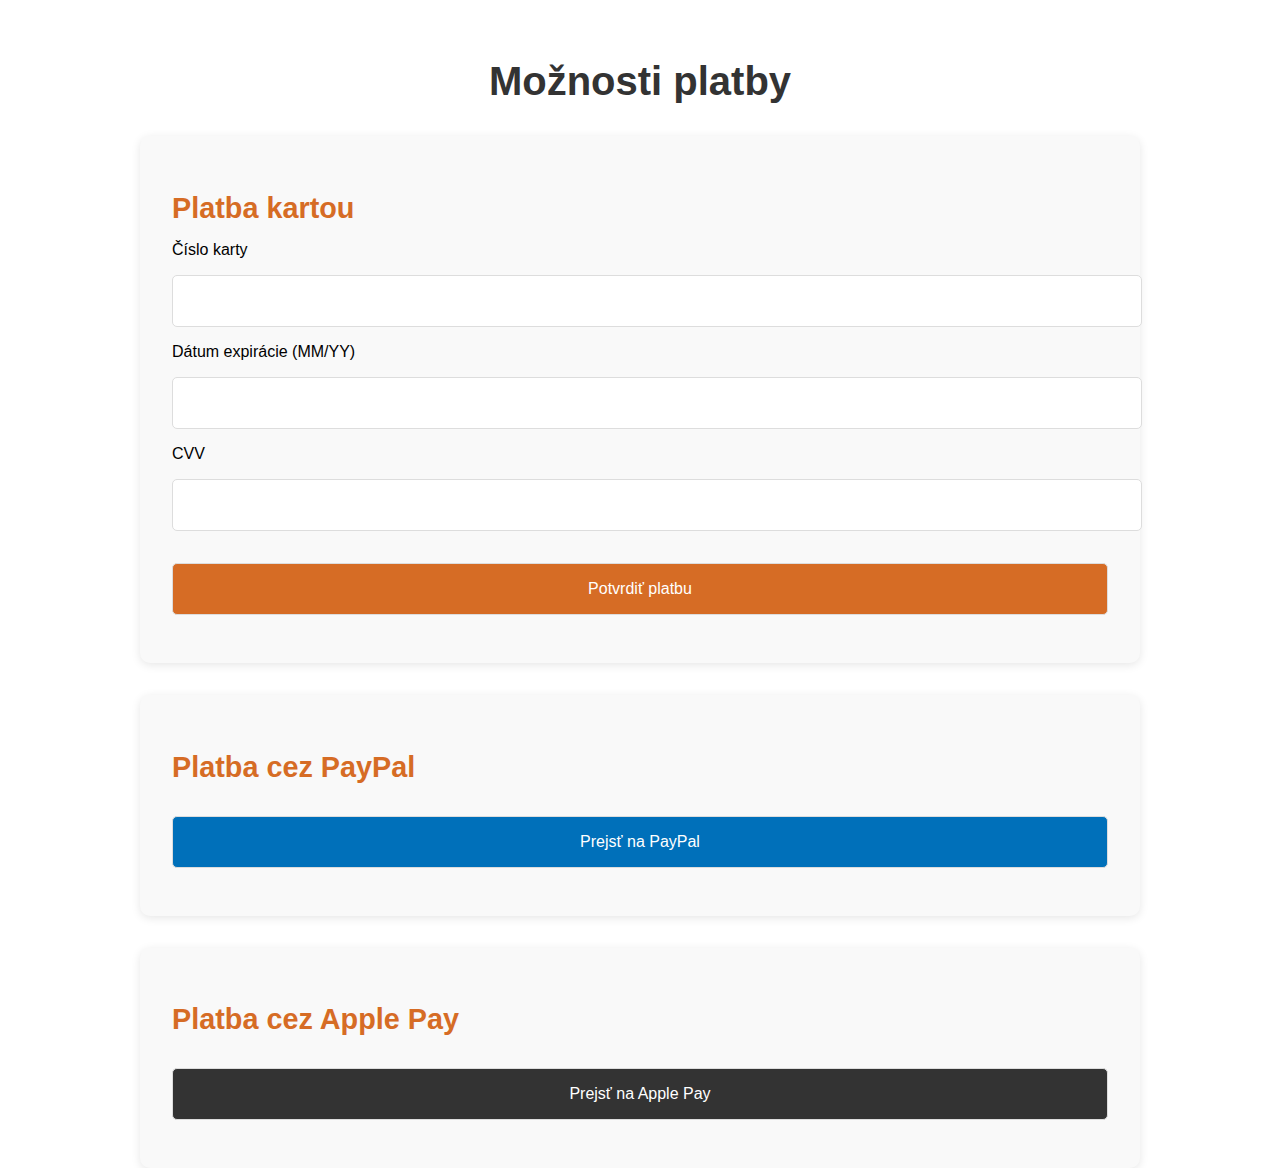
<file: payment.html>
<!DOCTYPE html>
<html lang="en">
<head>
    <meta charset="UTF-8">
    <meta http-equiv="X-UA-Compatible" content="IE=edge">
    <meta name="viewport" content="width=device-width, initial-scale=1.0">
    <title>Platba</title>

    <link rel="stylesheet" href="https://cdnjs.cloudflare.com/ajax/libs/font-awesome/5.15.3/css/all.min.css">
    <link rel="stylesheet" href="payment_styles.css">
</head>
<body>
    <!-- Starý obsah košíka je teraz skrytý a bude nahradený touto stránkou -->
    <div class="paymentContainer">
        <div class="paymentHeader">
            <h1>Možnosti platby</h1>
        </div>

        <div class="paymentMethods">
            <div class="paymentMethod">
                <h2>Platba kartou</h2>
                <form id="paymentForm">
                    <div>
                        <label for="cardNumber">Číslo karty</label>
                        <input type="text" id="cardNumber" required>
                    </div>
                    <div>
                        <label for="expiryDate">Dátum expirácie (MM/YY)</label>
                        <input type="text" id="expiryDate" required>
                    </div>
                    <div>
                        <label for="cvv">CVV</label>
                        <input type="text" id="cvv" required>
                    </div>
                    <button type="submit">Potvrdiť platbu</button>
                </form>
            </div>

            <div class="paymentMethod">
                <h2>Platba cez PayPal</h2>
                <button class="paypalBtn">Prejsť na PayPal</button>
            </div>

            <div class="paymentMethod">
                <h2>Platba cez Apple Pay</h2>
                <button class="applePayBtn">Prejsť na Apple Pay</button>
            </div>
        </div>
    </div>

    <script src="payment.js"></script>
</body>
</html>
</file>
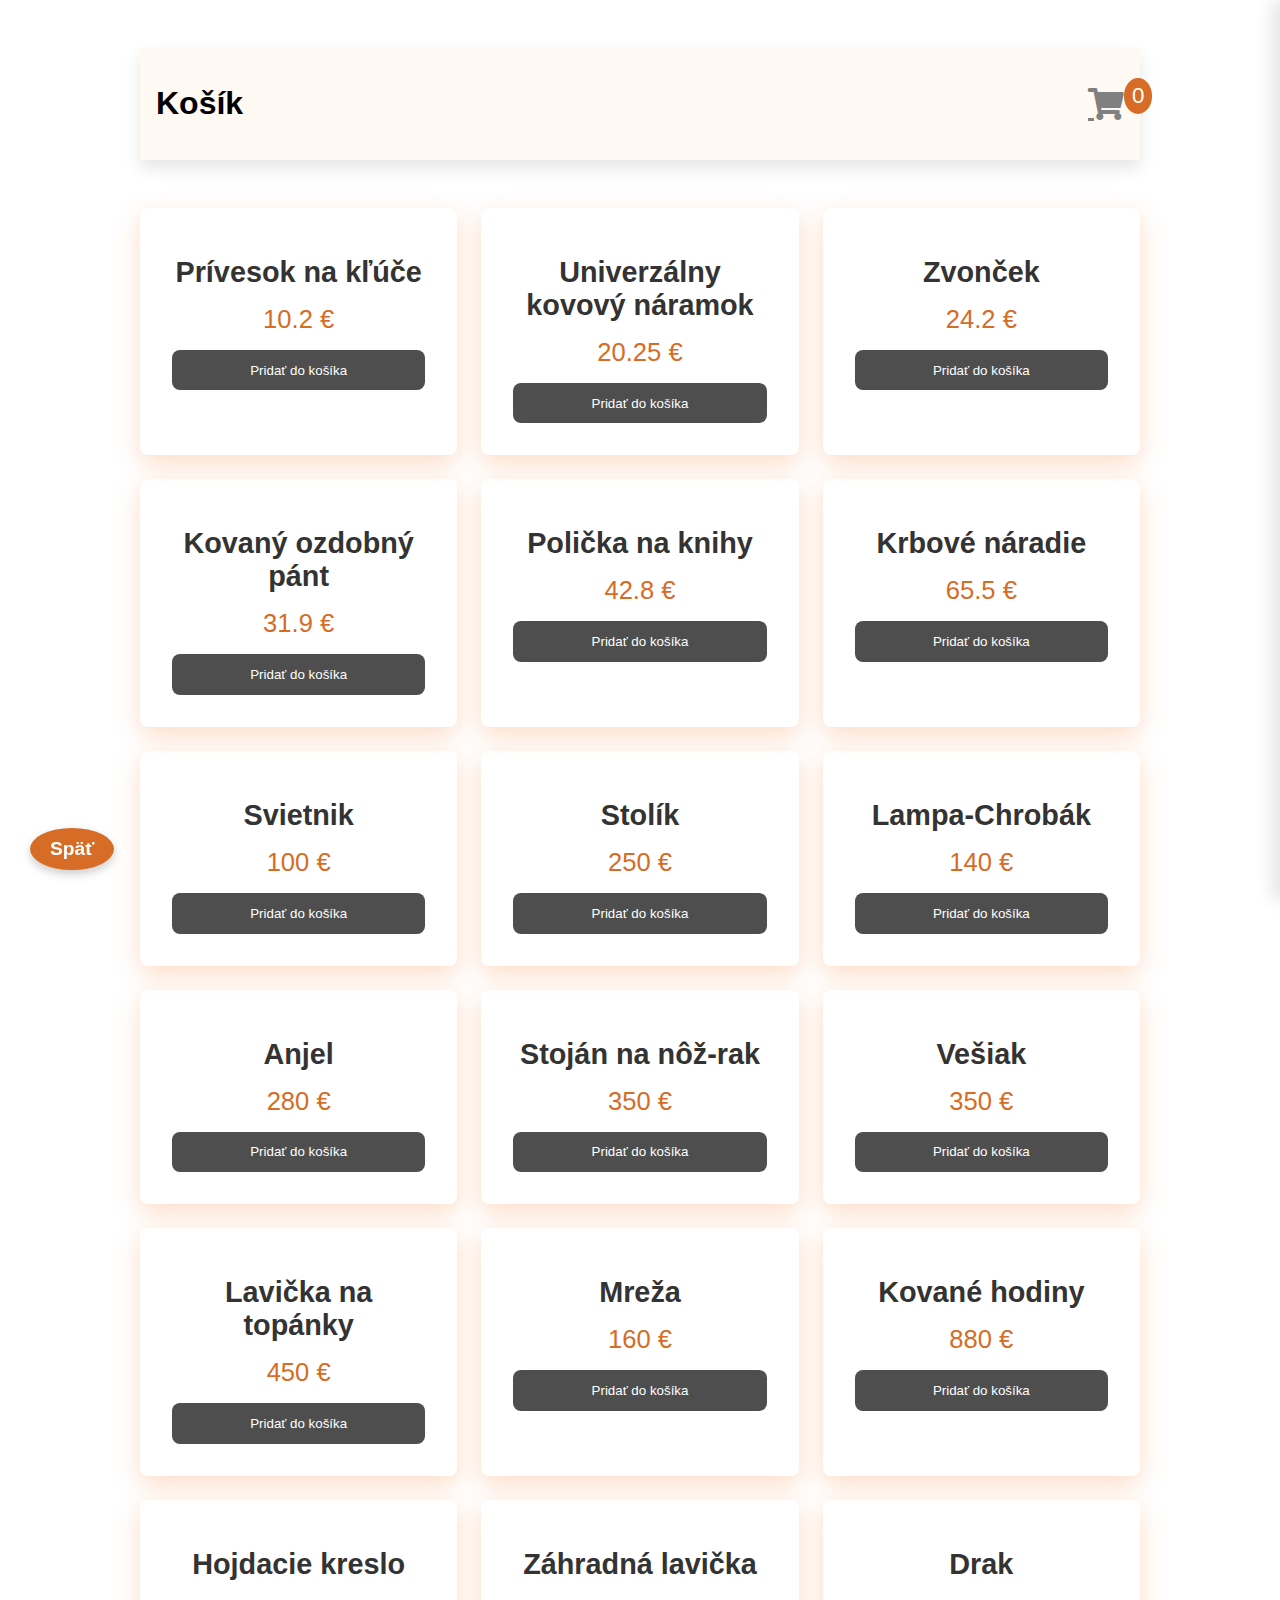
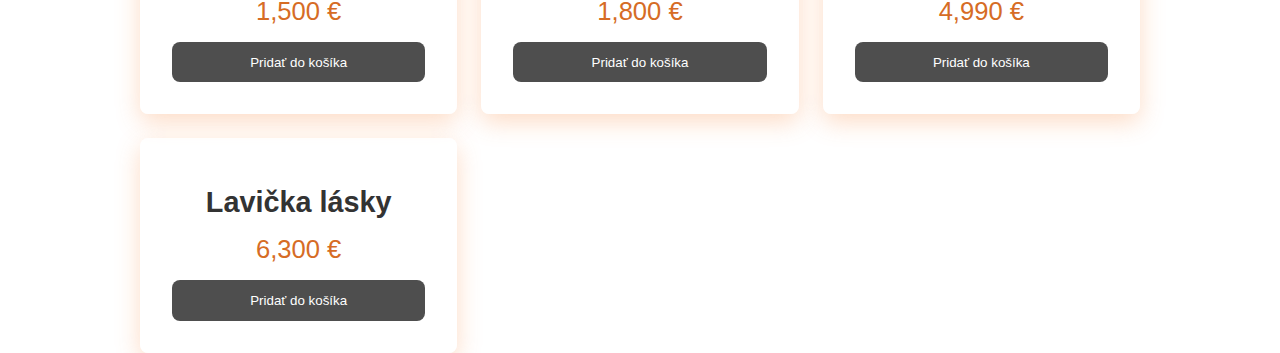
<file: pod1košik.html>
<!DOCTYPE html>
<html lang="en">
<head>
    <meta charset="UTF-8">
    <meta http-equiv="X-UA-Compatible" content="IE=edge">
    <meta name="viewport" content="width=device-width, initial-scale=1.0">
    <title>Document</title>

    <link rel="stylesheet" href="https://cdnjs.cloudflare.com/ajax/libs/font-awesome/5.15.3/css/all.min.css">
    <link rel="stylesheet" href="shopping_styles.css">
</head>
<body>
    <div class="container">
        <header>
            <h1>Košík</h1>
            <div class="shopping">
                <a href="#" class="fas fa-shopping-cart"></a>
                <span class="quantity">0</span>
            </div>
        </header>
        <div class="list"></div>
    </div>

    <div class="card">
        <h1>Zhrnutie</h1>
        <ul class="listCard"></ul>
        <div class="checkOut">
            <div class="total">0 €</div>
            <div class="closeShopping" onclick="closeCart()">Zatvoriť</div>
            <div class="payButton" onclick="goToPaymentPage()">Zaplať</div>
        </div>
    </div>

    <div id="products" class="product-container">
        <!-- Dynamicky generované produkty sa tu zobrazia -->
    </div>

    <!-- Bublina s nápisom Späť -->
    <div class="backBubble" onclick="goBack()">
        <span>Späť</span>
    </div>

    <script>
        // Funkcia pre presmerovanie na stránku payment.html
        function goToPaymentPage() {
            window.location.href = "payment.html";
        }

        // Funkcia na návrat na predchádzajúcu stránku v histórii prehliadača
        function goBack() {
            window.history.back();
        }

        // Funkcia na zatvorenie košíka
        function closeCart() {
            document.querySelector('.card').style.display = 'none';
        }
        
    </script>


    <script src="shopping.js"></script>
</body>
</html>
</file>
<file: payment_styles.css>
:root {
    --pink: #d66c25;
    --gray: #808080;
    --orange: #ff6600;
}

body {
    background-color: white;
    font-family: Verdana, Geneva, Tahoma, sans-serif;
    margin: 0;
    padding: 0;
}

.paymentContainer {
    width: 90%;
    max-width: 1000px;
    margin: auto;
    padding-top: 2rem;
}

.paymentHeader {
    text-align: center;
    margin-bottom: 2rem;
}

.paymentHeader h1 {
    font-size: 2.5rem;
    color: #333;
}

.paymentMethods {
    display: grid;
    grid-template-columns: 1fr;
    gap: 2rem;
}

.paymentMethod {
    background-color: #f9f9f9;
    padding: 2rem;
    border-radius: 10px;
    box-shadow: 0 2px 10px rgba(0, 0, 0, 0.1);
}

.paymentMethod h2 {
    font-size: 1.8rem;
    color: var(--pink);
    margin-bottom: 1rem;
}

.paymentMethod input,
.paymentMethod button {
    width: 100%;
    padding: 1rem;
    font-size: 1rem;
    margin: 1rem 0;
    border: 1px solid #ddd;
    border-radius: 5px;
}

.paymentMethod button {
    background-color: var(--pink);
    color: white;
    cursor: pointer;
}

.paymentMethod button:hover {
    background-color: #d15417;
}

.paymentMethod .paypalBtn {
    background-color: #0070ba;
}

.paymentMethod .paypalBtn:hover {
    background-color: #005f8e;
}

.paymentMethod .applePayBtn {
    background-color: #333;
}

.paymentMethod .applePayBtn:hover {
    background-color: #555;
}
</file>
<file: shopping_styles.css>
:root {
    --pink: #d66c25;
    --gray: #808080;
    --orange: #ff6600;
}

body {
    background-color: white;
    font-family: Verdana, Geneva, Tahoma, sans-serif;
    margin: 0;
    padding: 0;
}

.container {
    width: 90%;
    max-width: 1000px;
    margin: auto;
    transition: transform 0.5s ease;
}

header {
    display: flex;
    justify-content: space-between;
    align-items: center;
    margin-top: 3rem;
    padding: 1rem;
    background: rgba(252, 194, 146, 0.1);
    box-shadow: 0 0.5rem 1rem rgba(0, 0, 0, 0.1);
}

header .shopping {
    position: relative;
    text-align: right;
}

header .shopping a {
    font-size: 2rem;
    color: var(--gray);
    cursor: pointer;
    transition: color 0.3s ease;
}

header .shopping a:hover {
    color: var(--orange);
}

header .shopping span {
    background: var(--pink);
    border-radius: 50%;
    display: flex;
    justify-content: center;
    align-items: center;
    color: #fff;
    position: absolute;
    top: -10px;
    left: 100%;
    padding: 0.3rem 0.5rem;
    font-size: 1.4rem;
}

.list {
    display: grid;
    grid-template-columns: repeat(auto-fit, minmax(250px, 1fr));
    gap: 1.5rem;
    margin-top: 3rem;
}

.list .item {
    text-align: center;
    background-color: rgba(255, 255, 255, 0.6);
    padding: 2rem;
    box-shadow: 0 0.5rem 1.5rem rgba(247, 139, 67, 0.3);
    border-radius: 0.5rem;
    transition: transform 0.3s ease, box-shadow 0.3s ease;
}

.list .item:hover {
    transform: scale(1.05);
    box-shadow: 0 1rem 2rem rgba(247, 139, 67, 0.5);
}

.list .item img {
    width: 90%;
    height: 250px;
    object-fit: cover;
    border-radius: 0.5rem;
}

.list .item .title {
    font-weight: bold;
    font-size: 1.8rem;
    color: #333;
    margin: 1rem 0;
}

.list .item .price {
    font-size: 1.6rem;
    color: var(--pink);
    margin: 1rem 0;
}

.list .item button {
    background-color: #4e4e4e;
    color: #fff;
    width: 100%;
    padding: 0.8rem;
    border: none;
    border-radius: 0.5rem;
    cursor: pointer;
    transition: background 0.3s ease;
}

.list .item button:hover {
    background: var(--pink);
}

.card {
    position: fixed;
    top: 0;
    left: 100%;
    width: 500px;
    background-color: #242424;
    height: 100vh;
    transition: left 0.5s ease;
    box-shadow: -0.5rem 0 1rem rgba(0, 0, 0, 0.1);
    z-index: 1000;
}

.active .card {
    left: calc(100% - 500px);
}

.active .container {
    transform: translateX(-20rem);
}

.card h1 {
    color: var(--pink);
    font-weight: 300;
    margin: 0;
    padding: 2rem;
    font-size: 2.5rem;
    background: #1c1f25;
    text-align: center;
}

.card .checkOut {
    position: absolute;
    bottom: 0;
    width: 100%;
    display: flex;
}

.card .checkOut div {
    flex: 1;
    background-color: var(--pink);
    color: #fff;
    height: 7rem;
    display: flex;
    justify-content: center;
    align-items: center;
    font-weight: bold;
    cursor: pointer;
    transition: background 0.3s ease;
}

.card .checkOut div:nth-child(2) {
    background-color: #1c1f25;
}

.card .checkOut div:hover {
    background: rgba(214, 108, 37, 0.8);
}

.listCard li {
    display: grid;
    grid-template-columns: 100px 1fr 1fr 50px;
    align-items: center;
    gap: 1rem;
    color: #fff;
    padding: 1rem;
    border-bottom: 1px solid rgba(255, 255, 255, 0.1);
}

.listCard li div {
    display: flex;
    justify-content: center;
    align-items: center;
}

.listCard li img {
    width: 90%;
    border-radius: 0.5rem;
}

.listCard li button {
    background-color: #fff;
    border: none;
    cursor: pointer;
    padding: 0.5rem;
    border-radius: 0.5rem;
    transition: background 0.3s ease;
}

.listCard li button:hover {
    background: var(--pink);
    color: #fff;
}

.listCard .count {
    margin: 0 1rem;
    font-size: 1.5rem;
}
/* Bublina s nápisom Späť */
.backBubble {
    position: fixed;
    bottom: 30px;
    left: 30px;
    background-color: var(--pink);
    color: white;
    font-size: 1.2rem;
    padding: 10px 20px;
    border-radius: 50%;
    display: flex;
    align-items: center;
    justify-content: center;
    cursor: pointer;
    box-shadow: 0 4px 10px rgba(0, 0, 0, 0.2);
    transition: transform 0.3s ease, opacity 0.3s ease;
    opacity: 1;
    z-index: 999;
}

.backBubble:hover {
    transform: scale(1.1);
    background-color: #d66c25;
}

.backBubble span {
    font-weight: bold;
    font-size: 1.2rem;
}
</file>
